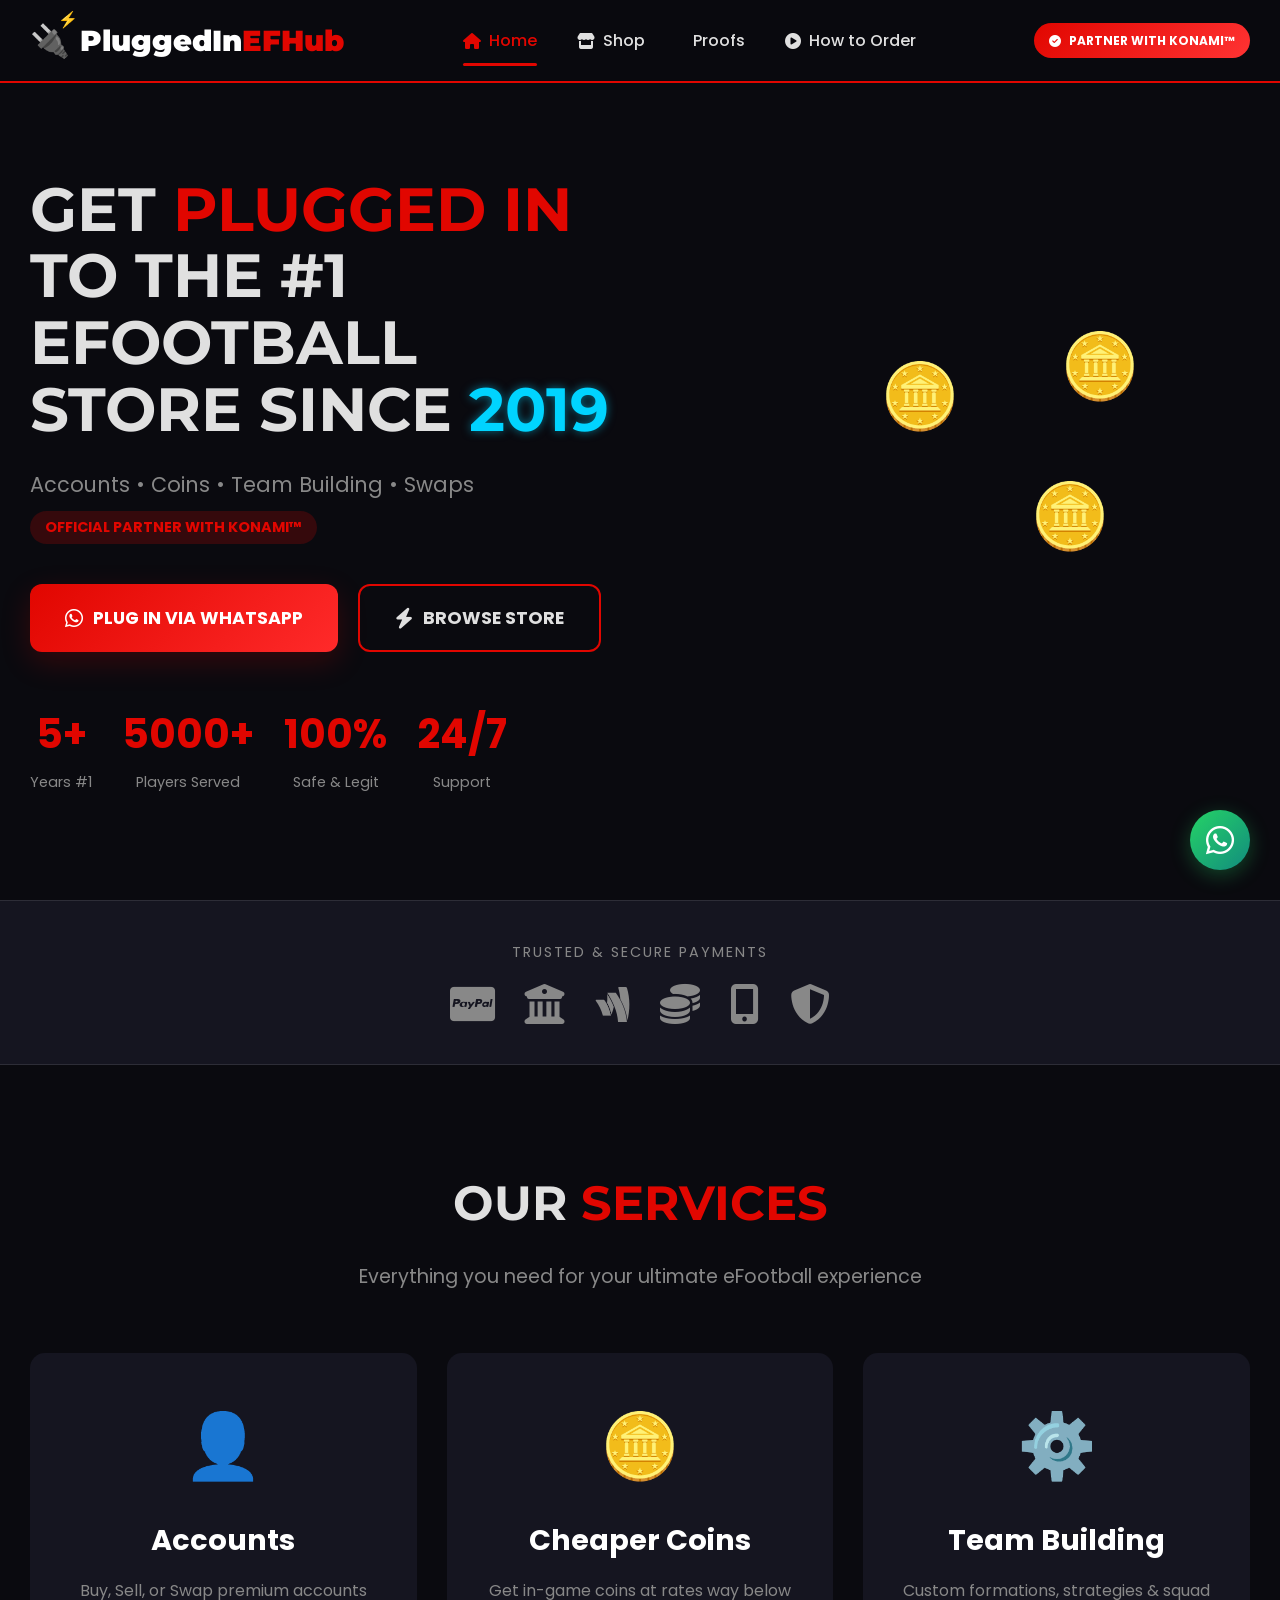
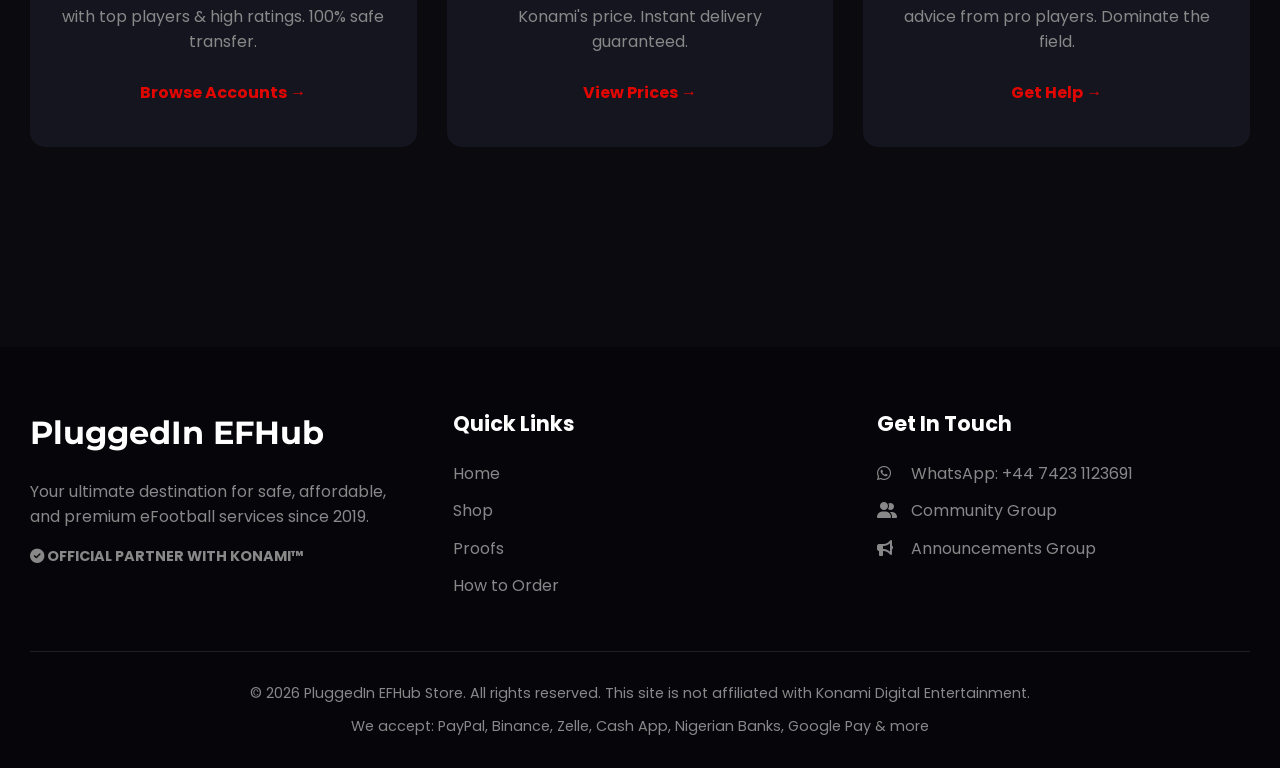
<file: index.html>
<!DOCTYPE html>
<html lang="en">
<head>
    <meta charset="UTF-8">
    <meta name="viewport" content="width=device-width, initial-scale=1.0">
    <title>PluggedIn EFHub | #1 eFootball Store Since 2019</title>
    <link rel="stylesheet" href="https://cdnjs.cloudflare.com/ajax/libs/font-awesome/6.4.0/css/all.min.css">
    <link href="https://fonts.googleapis.com/css2?family=Poppins:wght@300;400;500;600;700;800&family=Montserrat:wght@800;900&display=swap" rel="stylesheet">
    <link rel="stylesheet" href="css/style.css">
    <link rel="icon" type="image/x-icon" href="assets/favicon.ico">
</head>
<body>
    <!-- LOADER -->
    <div class="loader">
        <div class="coin-spin"><i class="fas fa-plug"></i></div>
        <p>Plugging In...</p>
    </div>

    <!-- NAVIGATION -->
    <nav class="navbar">
        <div class="nav-container">
            <!-- LOGO -->
            <a href="index.html" class="pluggedin-logo">
                <div class="plug-icon">🔌</div>
                <div class="logo-text">PluggedIn<span>EFHub</span></div>
            </a>

            <!-- DESKTOP MENU -->
            <ul class="nav-menu">
                <li><a href="index.html" class="nav-link active"><i class="fas fa-home"></i> Home</a></li>
                <li><a href="shop.html" class="nav-link"><i class="fas fa-store"></i> Shop</a></li>
                <li><a href="proofs.html" class="nav-link"><i class="fas fa-badge-check"></i> Proofs</a></li>
                <li><a href="order.html" class="nav-link"><i class="fas fa-play-circle"></i> How to Order</a></li>
            </ul>

            <!-- KONAMI BADGE -->
            <div class="konami-badge">
                <i class="fas fa-check-circle"></i> PARTNER WITH KONAMI™
            </div>

            <!-- MOBILE MENU BUTTON -->
            <button class="hamburger" id="hamburger">
                <i class="fas fa-bars"></i>
            </button>
        </div>

        <!-- MOBILE MENU -->
        <div class="mobile-menu" id="mobileMenu">
            <a href="index.html" class="mobile-link active"><i class="fas fa-home"></i> Home</a>
            <a href="shop.html" class="mobile-link"><i class="fas fa-store"></i> Shop</a>
            <a href="proofs.html" class="mobile-link"><i class="fas fa-badge-check"></i> Proofs</a>
            <a href="order.html" class="mobile-link"><i class="fas fa-play-circle"></i> How to Order</a>
            
            <a href="https://wa.me/+447423112691?text=Hello%20PluggedIn%20EFHub!%20I'm%20interested%20in%20your%20eFootball%20services." 
               class="btn-whatsapp-mobile" target="_blank">
                <i class="fab fa-whatsapp"></i> Order Now
            </a>
            
            <div class="konami-badge" style="background: rgba(225,6,0,0.2); color: var(--primary-red); padding: 10px; text-align: center;">
                <i class="fas fa-check"></i> KONAMI™ Partner
            </div>
        </div>
    </nav>

    <!-- HERO SECTION -->
    <section class="hero">
        <div class="hero-content">
            <h1 class="hero-title">
                <span class="title-line">GET <span class="highlight">PLUGGED IN</span></span>
                <span class="title-line">TO THE #1 EFOOTBALL</span>
                <span class="title-line">STORE SINCE <span class="neon">2019</span></span>
            </h1>
            
            <p class="hero-subtitle">
                Accounts • Coins • Team Building • Swaps<br>
                <span class="konami-tag">OFFICIAL PARTNER WITH KONAMI™</span>
            </p>
            
            <!-- CTA BUTTONS -->
            <div class="hero-buttons">
                <a href="https://wa.me/+447423112691?text=Hello%20PluggedIn%20EFHub!%20I'm%20interested%20in%20your%20eFootball%20services." 
                   class="btn-pluggedin-primary" target="_blank">
                    <i class="fab fa-whatsapp"></i> PLUG IN VIA WHATSAPP
                </a>
                <a href="shop.html" class="btn-pluggedin-secondary">
                    <i class="fas fa-bolt"></i> BROWSE STORE
                </a>
            </div>
            
            <!-- TRUST STATS -->
            <div class="trust-stats">
                <div class="stat">
                    <h3>5+</h3>
                    <p>Years #1</p>
                </div>
                <div class="stat">
                    <h3>5000+</h3>
                    <p>Players Served</p>
                </div>
                <div class="stat">
                    <h3>100%</h3>
                    <p>Safe & Legit</p>
                </div>
                <div class="stat">
                    <h3>24/7</h3>
                    <p>Support</p>
                </div>
            </div>
        </div>
        
        <div class="hero-visual">
            <div class="floating-coins">
                <div class="coin c1">🪙</div>
                <div class="coin c2">🪙</div>
                <div class="coin c3">🪙</div>
            </div>
        </div>
    </section>

    <!-- TRUST BAR -->
    <section class="trust-bar">
        <p>TRUSTED & SECURE PAYMENTS</p>
        <div class="trust-logos">
            <i class="fab fa-cc-paypal" title="PayPal"></i>
            <i class="fas fa-university" title="Bank Transfer"></i>
            <i class="fab fa-google-wallet" title="Google Pay"></i>
            <i class="fas fa-coins" title="Binance"></i>
            <i class="fas fa-mobile-alt" title="Cash App"></i>
            <i class="fas fa-shield-alt" title="Secure"></i>
        </div>
    </section>

    <!-- SERVICES -->
    <section class="services">
        <h2 class="section-title">OUR <span class="highlight">SERVICES</span></h2>
        <p class="section-subtitle">Everything you need for your ultimate eFootball experience</p>
        
        <div class="services-grid">
            <div class="service-card">
                <div class="service-icon">👤</div>
                <h3>Accounts</h3>
                <p>Buy, Sell, or Swap premium accounts with top players & high ratings. 100% safe transfer.</p>
                <a href="shop.html#accounts" class="service-link">Browse Accounts →</a>
            </div>
            
            <div class="service-card">
                <div class="service-icon">🪙</div>
                <h3>Cheaper Coins</h3>
                <p>Get in-game coins at rates way below Konami's price. Instant delivery guaranteed.</p>
                <a href="shop.html#coins" class="service-link">View Prices →</a>
            </div>
            
            <div class="service-card">
                <div class="service-icon">⚙️</div>
                <h3>Team Building</h3>
                <p>Custom formations, strategies & squad advice from pro players. Dominate the field.</p>
                <a href="shop.html#services" class="service-link">Get Help →</a>
            </div>
        </div>
    </section>

    <!-- FOOTER -->
    <footer class="footer">
        <div class="footer-content">
            <div class="footer-brand">
                <h3>PluggedIn EFHub</h3>
                <p>Your ultimate destination for safe, affordable, and premium eFootball services since 2019.</p>
                <p class="konami-footer"><i class="fas fa-check-circle"></i> <strong>OFFICIAL PARTNER WITH KONAMI™</strong></p>
            </div>
            
            <div class="footer-links">
                <h4>Quick Links</h4>
                <a href="index.html">Home</a>
                <a href="shop.html">Shop</a>
                <a href="proofs.html">Proofs</a>
                <a href="order.html">How to Order</a>
            </div>
            
            <div class="footer-contact">
                <h4>Get In Touch</h4>
                <a href="https://wa.me/+447423112691?text=Hello%20PluggedIn%20EFHub!%20I'm%20interested%20in%20your%20eFootball%20services." 
                   target="_blank">
                    <i class="fab fa-whatsapp"></i> WhatsApp: +44 7423 1123691
                </a>
                <a href="https://chat.whatsapp.com/LCkvq6ypAfGEiiUZR9meS1" target="_blank">
                    <i class="fas fa-user-friends"></i> Community Group
                </a>
                <a href="https://chat.whatsapp.com/LZlbZMvepV6EYFSI4aWHJo" target="_blank">
                    <i class="fas fa-bullhorn"></i> Announcements Group
                </a>
            </div>
        </div>
        
        <div class="footer-bottom">
            <p>© 2026 PluggedIn EFHub Store. All rights reserved. This site is not affiliated with Konami Digital Entertainment.</p>
            <p class="footer-payment-text">We accept: PayPal, Binance, Zelle, Cash App, Nigerian Banks, Google Pay & more</p>
        </div>
    </footer>

    <!-- FLOATING WHATSAPP -->
    <a href="https://wa.me/+447423112691?text=Hello%20PluggedIn%20EFHub!%20I'm%20interested%20in%20your%20eFootball%20services." 
       class="float-whatsapp" target="_blank">
        <i class="fab fa-whatsapp"></i>
    </a>

    <!-- SCRIPT -->
    <script>
        // Simple loader remove
        window.addEventListener('load', function() {
            const loader = document.querySelector('.loader');
            setTimeout(() => {
                loader.classList.add('fade-out');
            }, 1000);
        });

        // Mobile menu toggle
        document.getElementById('hamburger')?.addEventListener('click', function() {
            const menu = document.getElementById('mobileMenu');
            menu.classList.toggle('active');
        });

        // Close mobile menu when clicking link
        document.querySelectorAll('.mobile-link').forEach(link => {
            link.addEventListener('click', function() {
                document.getElementById('mobileMenu').classList.remove('active');
            });
        });
    </script>
</body>
</html>
</file>
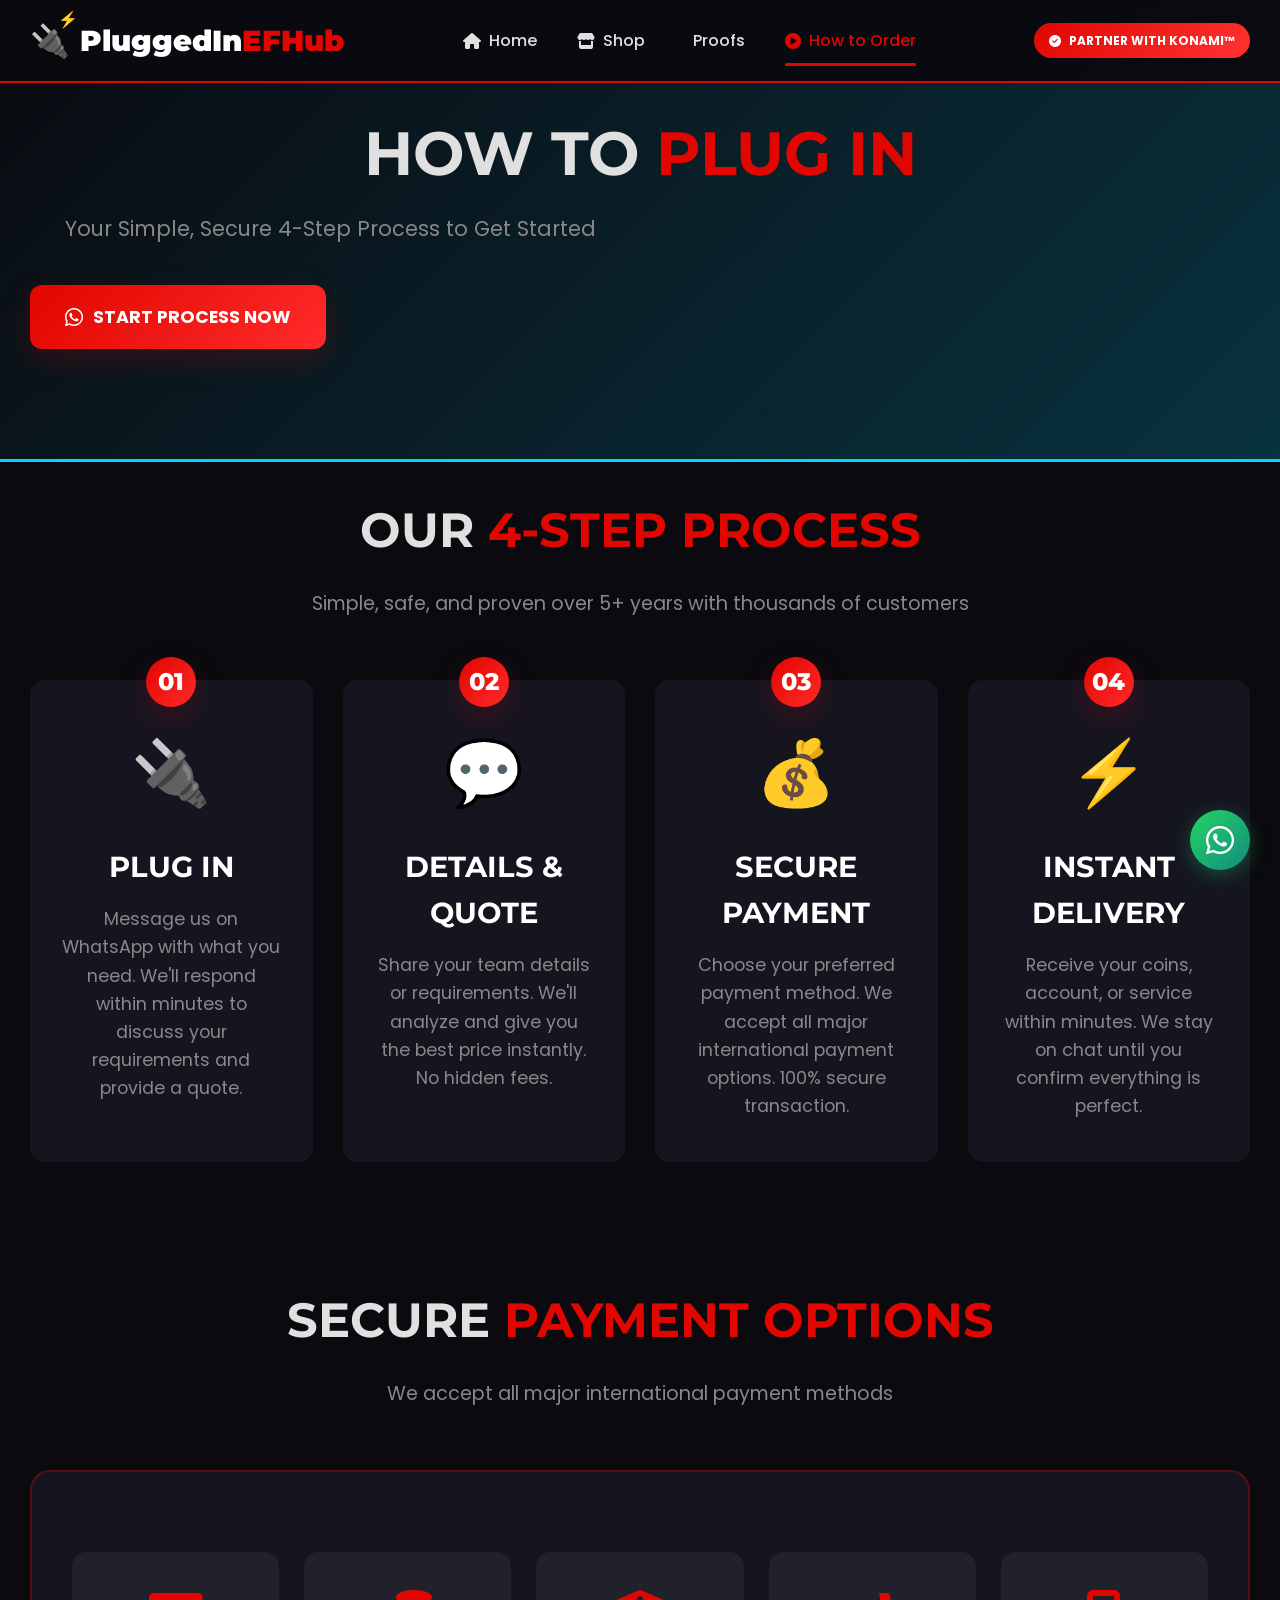
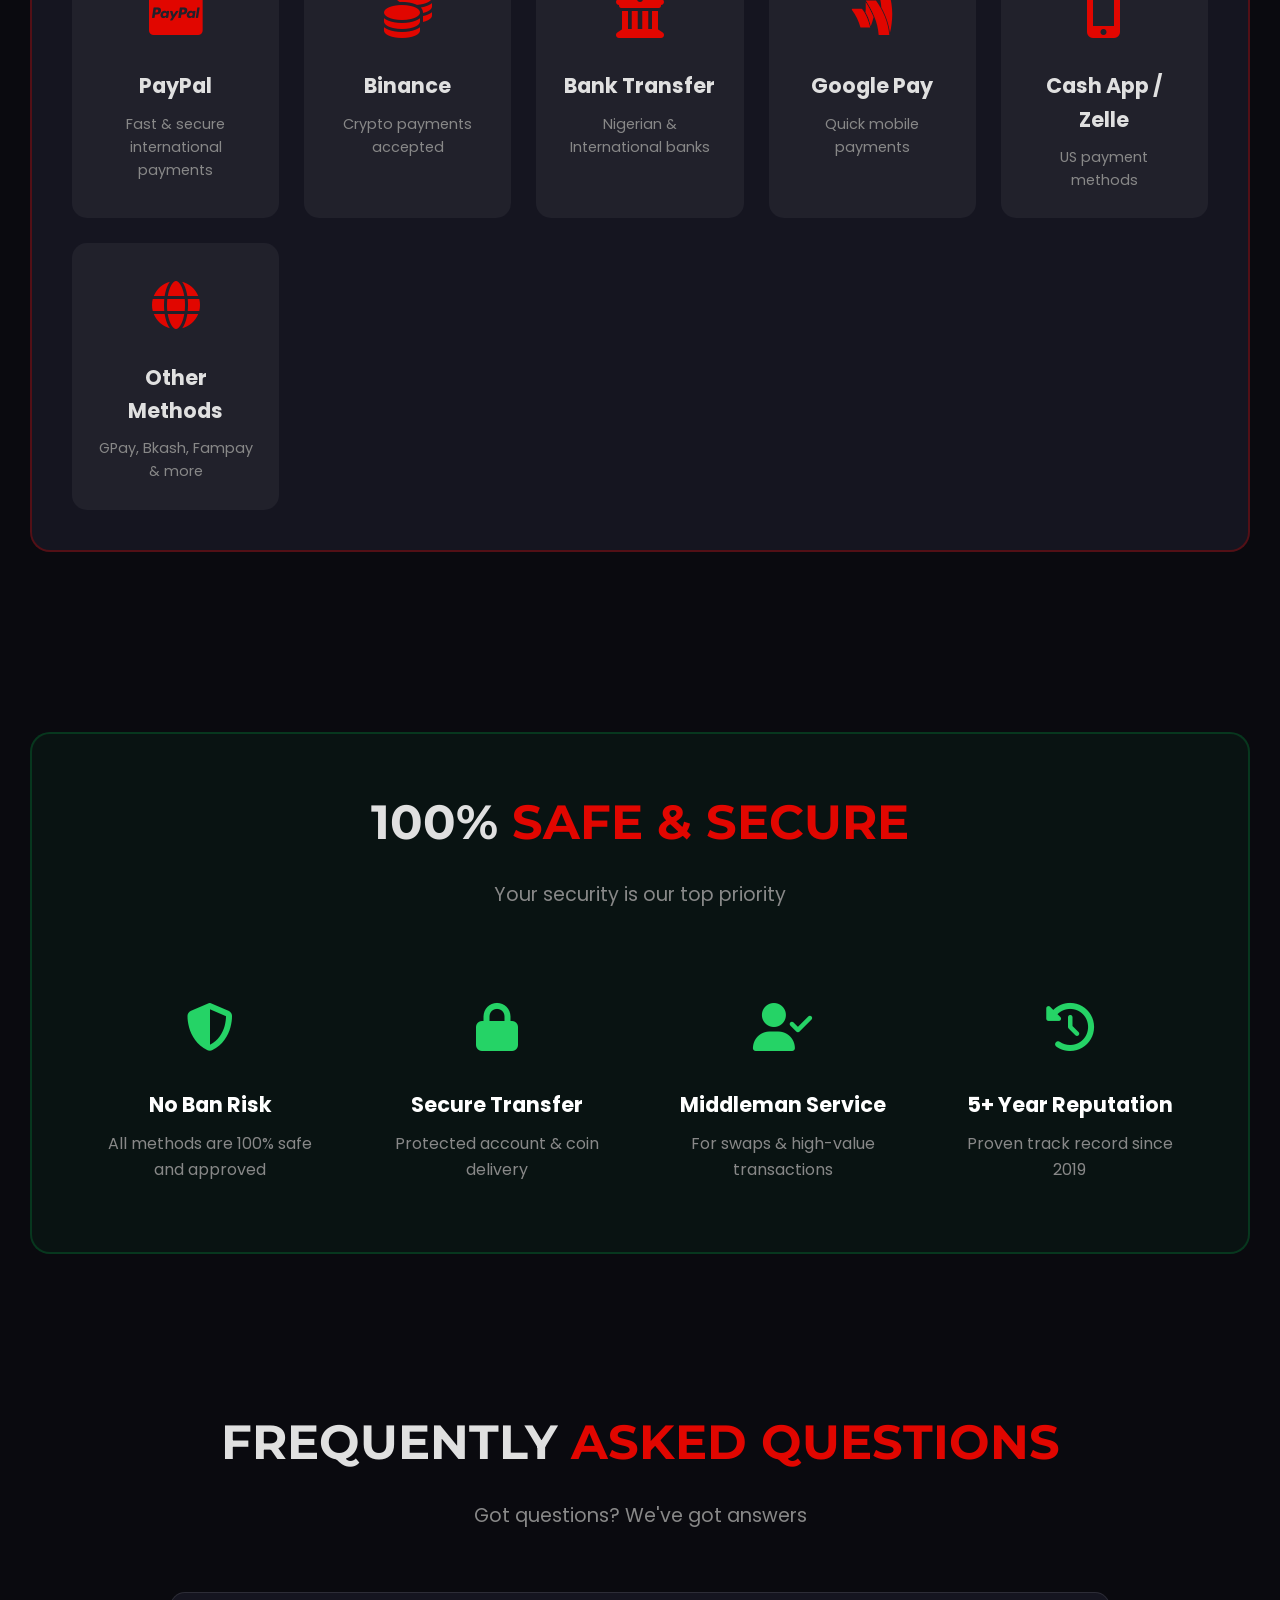
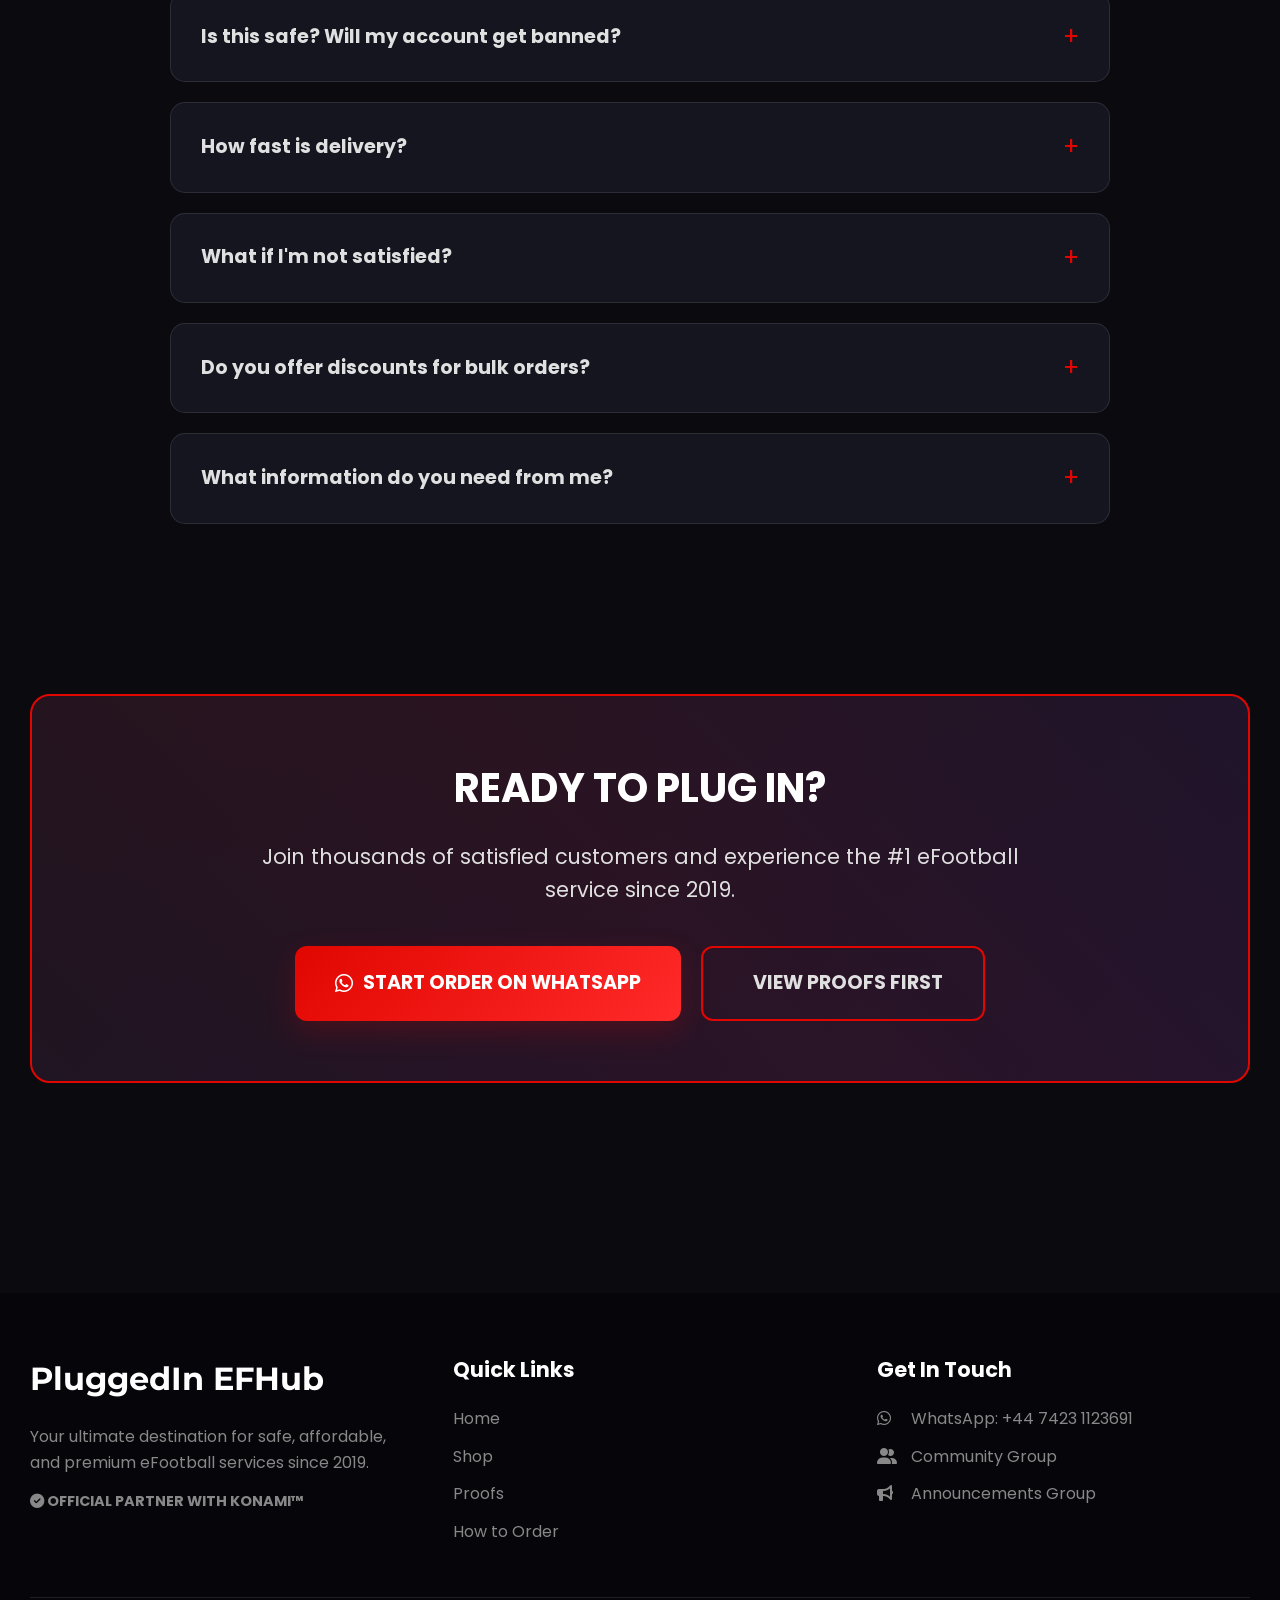
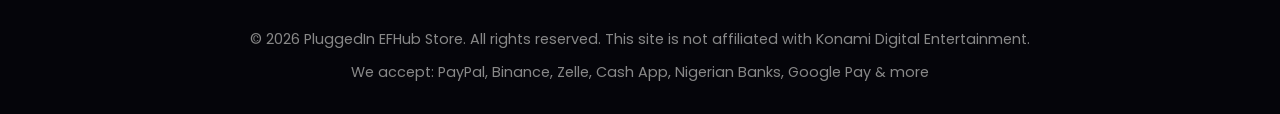
<file: order.html>
<!DOCTYPE html>
<html lang="en">
<head>
    <meta charset="UTF-8">
    <meta name="viewport" content="width=device-width, initial-scale=1.0">
    <title>How to Order - PluggedIn EFHub | Simple & Secure Process</title>
    <link rel="stylesheet" href="https://cdnjs.cloudflare.com/ajax/libs/font-awesome/6.4.0/css/all.min.css">
    <link href="https://fonts.googleapis.com/css2?family=Poppins:wght@300;400;500;600;700;800&family=Montserrat:wght@800;900&display=swap" rel="stylesheet">
    <link rel="stylesheet" href="css/style.css">
    <link rel="stylesheet" href="css/order-styles.css">
    <link rel="icon" type="image/x-icon" href="assets/favicon.ico">
</head>
<body>
    <!-- LOADER -->
    <div class="loader">
        <div class="coin-spin"><i class="fas fa-play-circle"></i></div>
        <p>Loading Process...</p>
    </div>

    <!-- NAVIGATION -->
    <nav class="navbar">
        <div class="nav-container">
            <a href="index.html" class="pluggedin-logo">
                <div class="plug-icon">🔌</div>
                <div class="logo-text">PluggedIn<span>EFHub</span></div>
            </a>

            <ul class="nav-menu">
                <li><a href="index.html" class="nav-link"><i class="fas fa-home"></i> Home</a></li>
                <li><a href="shop.html" class="nav-link"><i class="fas fa-store"></i> Shop</a></li>
                <li><a href="proofs.html" class="nav-link"><i class="fas fa-badge-check"></i> Proofs</a></li>
                <li><a href="order.html" class="nav-link active"><i class="fas fa-play-circle"></i> How to Order</a></li>
            </ul>

            <div class="konami-badge">
                <i class="fas fa-check-circle"></i> PARTNER WITH KONAMI™
            </div>

            <button class="hamburger" id="hamburger">
                <i class="fas fa-bars"></i>
            </button>
        </div>

        <div class="mobile-menu" id="mobileMenu">
            <a href="index.html" class="mobile-link"><i class="fas fa-home"></i> Home</a>
            <a href="shop.html" class="mobile-link"><i class="fas fa-store"></i> Shop</a>
            <a href="proofs.html" class="mobile-link"><i class="fas fa-badge-check"></i> Proofs</a>
            <a href="order.html" class="mobile-link active"><i class="fas fa-play-circle"></i> How to Order</a>
            
            <a href="https://wa.me/+447423112691?text=Hello%20PluggedIn%20EFHub!%20I'm%20interested%20in%20your%20eFootball%20services." 
               class="btn-whatsapp-mobile" target="_blank">
                <i class="fab fa-whatsapp"></i> Order Now
            </a>
            
            <div class="konami-badge" style="background: rgba(225,6,0,0.2); color: var(--primary-red); padding: 10px; text-align: center;">
                <i class="fas fa-check"></i> KONAMI™ Partner
            </div>
        </div>
    </nav>

    <!-- ORDER HERO -->
    <section class="order-hero">
        <h1 class="hero-title">HOW TO <span class="highlight">PLUG IN</span></h1>
        <p class="hero-subtitle">Your Simple, Secure 4-Step Process to Get Started</p>
        <div class="hero-buttons">
            <a href="https://wa.me/+447423112691?text=Hello%20PluggedIn%20EFHub!%20I'm%20ready%20to%20start%20the%20process.%20Please%20guide%20me." 
               class="btn-pluggedin-primary" target="_blank">
                <i class="fab fa-whatsapp"></i> START PROCESS NOW
            </a>
        </div>
    </section>

    <!-- PROCESS STEPS -->
    <div class="process-container">
        <h2 class="section-title">OUR <span class="highlight">4-STEP PROCESS</span></h2>
        <p class="section-subtitle">Simple, safe, and proven over 5+ years with thousands of customers</p>
        
        <div class="process-steps">
            <!-- STEP 1 -->
            <div class="step-card">
                <div class="step-number">01</div>
                <div class="step-icon">🔌</div>
                <h3>PLUG IN</h3>
                <p>Message us on WhatsApp with what you need. We'll respond within minutes to discuss your requirements and provide a quote.</p>
            </div>

            <!-- STEP 2 -->
            <div class="step-card">
                <div class="step-number">02</div>
                <div class="step-icon">💬</div>
                <h3>DETAILS & QUOTE</h3>
                <p>Share your team details or requirements. We'll analyze and give you the best price instantly. No hidden fees.</p>
            </div>

            <!-- STEP 3 -->
            <div class="step-card">
                <div class="step-number">03</div>
                <div class="step-icon">💰</div>
                <h3>SECURE PAYMENT</h3>
                <p>Choose your preferred payment method. We accept all major international payment options. 100% secure transaction.</p>
            </div>

            <!-- STEP 4 -->
            <div class="step-card">
                <div class="step-number">04</div>
                <div class="step-icon">⚡</div>
                <h3>INSTANT DELIVERY</h3>
                <p>Receive your coins, account, or service within minutes. We stay on chat until you confirm everything is perfect.</p>
            </div>
        </div>
    </div>

    <!-- PAYMENT METHODS -->
    <div class="process-container">
        <h2 class="section-title">SECURE <span class="highlight">PAYMENT OPTIONS</span></h2>
        <p class="section-subtitle">We accept all major international payment methods</p>
        
        <div class="payment-methods">
            <div class="payment-grid">
                <!-- PAYMENT 1 -->
                <div class="payment-card">
                    <div class="payment-icon"><i class="fab fa-cc-paypal"></i></div>
                    <h4>PayPal</h4>
                    <p>Fast & secure international payments</p>
                </div>

                <!-- PAYMENT 2 -->
                <div class="payment-card">
                    <div class="payment-icon"><i class="fas fa-coins"></i></div>
                    <h4>Binance</h4>
                    <p>Crypto payments accepted</p>
                </div>

                <!-- PAYMENT 3 -->
                <div class="payment-card">
                    <div class="payment-icon"><i class="fas fa-university"></i></div>
                    <h4>Bank Transfer</h4>
                    <p>Nigerian & International banks</p>
                </div>

                <!-- PAYMENT 4 -->
                <div class="payment-card">
                    <div class="payment-icon"><i class="fab fa-google-wallet"></i></div>
                    <h4>Google Pay</h4>
                    <p>Quick mobile payments</p>
                </div>

                <!-- PAYMENT 5 -->
                <div class="payment-card">
                    <div class="payment-icon"><i class="fas fa-mobile-alt"></i></div>
                    <h4>Cash App / Zelle</h4>
                    <p>US payment methods</p>
                </div>

                <!-- PAYMENT 6 -->
                <div class="payment-card">
                    <div class="payment-icon"><i class="fas fa-globe"></i></div>
                    <h4>Other Methods</h4>
                    <p>GPay, Bkash, Fampay & more</p>
                </div>
            </div>
        </div>
    </div>

    <!-- SAFETY SECTION -->
    <div class="process-container">
        <div class="safety-section">
            <h2 class="section-title">100% <span class="highlight">SAFE & SECURE</span></h2>
            <p class="section-subtitle">Your security is our top priority</p>
            
            <div class="safety-grid">
                <div class="safety-item">
                    <div class="safety-icon"><i class="fas fa-shield-alt"></i></div>
                    <h4>No Ban Risk</h4>
                    <p>All methods are 100% safe and approved</p>
                </div>
                
                <div class="safety-item">
                    <div class="safety-icon"><i class="fas fa-lock"></i></div>
                    <h4>Secure Transfer</h4>
                    <p>Protected account & coin delivery</p>
                </div>
                
                <div class="safety-item">
                    <div class="safety-icon"><i class="fas fa-user-check"></i></div>
                    <h4>Middleman Service</h4>
                    <p>For swaps & high-value transactions</p>
                </div>
                
                <div class="safety-item">
                    <div class="safety-icon"><i class="fas fa-history"></i></div>
                    <h4>5+ Year Reputation</h4>
                    <p>Proven track record since 2019</p>
                </div>
            </div>
        </div>
    </div>

    <!-- FAQ -->
    <div class="faq-container">
        <h2 class="section-title">FREQUENTLY <span class="highlight">ASKED QUESTIONS</span></h2>
        <p class="section-subtitle">Got questions? We've got answers</p>
        
        <!-- FAQ 1 -->
        <div class="faq-item">
            <div class="faq-question">
                <h3>Is this safe? Will my account get banned?</h3>
                <span class="faq-toggle">+</span>
            </div>
            <div class="faq-answer">
                <p><strong>100% Safe.</strong> We use only official, Konami-approved methods. We've served 5000+ customers over 5+ years with zero ban reports. Your account security is our top priority.</p>
            </div>
        </div>

        <!-- FAQ 2 -->
        <div class="faq-item">
            <div class="faq-question">
                <h3>How fast is delivery?</h3>
                <span class="faq-toggle">+</span>
            </div>
            <div class="faq-answer">
                <p><strong>Instant to 30 minutes.</strong> Coins are delivered within 5-30 minutes after payment confirmation. Account transfers take 10-60 minutes depending on complexity. We stay with you until complete.</p>
            </div>
        </div>

        <!-- FAQ 3 -->
        <div class="faq-item">
            <div class="faq-question">
                <h3>What if I'm not satisfied?</h3>
                <span class="faq-toggle">+</span>
            </div>
            <div class="faq-answer">
                <p><strong>100% Satisfaction Guarantee.</strong> If there's any issue, we fix it immediately or provide a full refund. Check our proofs page - we have 500+ happy customers with verified screenshots.</p>
            </div>
        </div>

        <!-- FAQ 4 -->
        <div class="faq-item">
            <div class="faq-question">
                <h3>Do you offer discounts for bulk orders?</h3>
                <span class="faq-toggle">+</span>
            </div>
            <div class="faq-answer">
                <p><strong>Yes!</strong> We offer special discounts for repeat customers and bulk orders. Message us on WhatsApp to discuss your needs and get the best possible price.</p>
            </div>
        </div>

        <!-- FAQ 5 -->
        <div class="faq-item">
            <div class="faq-question">
                <h3>What information do you need from me?</h3>
                <span class="faq-toggle">+</span>
            </div>
            <div class="faq-answer">
                <p>For coins: Just your login ID and platform (Android/iOS). For accounts: We'll guide you through the safe transfer process step-by-step. We never ask for passwords until secure transfer time.</p>
            </div>
        </div>
    </div>

    <!-- CTA SECTION -->
    <div class="process-container">
        <div class="cta-box">
            <h2>READY TO PLUG IN?</h2>
            <p>Join thousands of satisfied customers and experience the #1 eFootball service since 2019.</p>
            
            <div class="cta-buttons">
                <a href="https://wa.me/+447423112691?text=Hello%20PluggedIn%20EFHub!%20I'm%20ready%20to%20place%20an%20order.%20Please%20guide%20me%20through%20the%20process." 
                   class="btn-pluggedin-primary" target="_blank" style="padding: 20px 40px; font-size: 1.2rem;">
                    <i class="fab fa-whatsapp"></i> START ORDER ON WHATSAPP
                </a>
                
                <a href="proofs.html" class="btn-pluggedin-secondary" style="padding: 20px 40px; font-size: 1.2rem;">
                    <i class="fas fa-badge-check"></i> VIEW PROOFS FIRST
                </a>
            </div>
        </div>
    </div>

    <!-- FOOTER -->
    <footer class="footer">
        <div class="footer-content">
            <div class="footer-brand">
                <h3>PluggedIn EFHub</h3>
                <p>Your ultimate destination for safe, affordable, and premium eFootball services since 2019.</p>
                <p class="konami-footer"><i class="fas fa-check-circle"></i> <strong>OFFICIAL PARTNER WITH KONAMI™</strong></p>
            </div>
            
            <div class="footer-links">
                <h4>Quick Links</h4>
                <a href="index.html">Home</a>
                <a href="shop.html">Shop</a>
                <a href="proofs.html">Proofs</a>
                <a href="order.html">How to Order</a>
            </div>
            
            <div class="footer-contact">
                <h4>Get In Touch</h4>
                <a href="https://wa.me/+447423112691?text=Hello%20PluggedIn%20EFHub!%20I'm%20interested%20in%20your%20eFootball%20services." 
                   target="_blank">
                    <i class="fab fa-whatsapp"></i> WhatsApp: +44 7423 1123691
                </a>
                <a href="https://chat.whatsapp.com/LCkvq6ypAfGEiiUZR9meS1" target="_blank">
                    <i class="fas fa-user-friends"></i> Community Group
                </a>
                <a href="https://chat.whatsapp.com/LZlbZMvepV6EYFSI4aWHJo" target="_blank">
                    <i class="fas fa-bullhorn"></i> Announcements Group
                </a>
            </div>
        </div>
        
        <div class="footer-bottom">
            <p>© 2026 PluggedIn EFHub Store. All rights reserved. This site is not affiliated with Konami Digital Entertainment.</p>
            <p class="footer-payment-text">We accept: PayPal, Binance, Zelle, Cash App, Nigerian Banks, Google Pay & more</p>
        </div>
    </footer>

    <!-- FLOATING WHATSAPP -->
    <a href="https://wa.me/+447423112691?text=Hello%20PluggedIn%20EFHub!%20I'm%20interested%20in%20your%20eFootball%20services." 
       class="float-whatsapp" target="_blank">
        <i class="fab fa-whatsapp"></i>
    </a>

    <!-- SCRIPTS -->
    <script>
        // Loader
        window.addEventListener('load', function() {
            const loader = document.querySelector('.loader');
            setTimeout(() => {
                loader.classList.add('fade-out');
            }, 1000);
        });

        // Mobile menu
        document.getElementById('hamburger')?.addEventListener('click', function() {
            const menu = document.getElementById('mobileMenu');
            menu.classList.toggle('active');
        });

        document.querySelectorAll('.mobile-link').forEach(link => {
            link.addEventListener('click', function() {
                document.getElementById('mobileMenu').classList.remove('active');
            });
        });

        // FAQ Toggle
        document.querySelectorAll('.faq-question').forEach(question => {
            question.addEventListener('click', function() {
                const faqItem = this.parentElement;
                faqItem.classList.toggle('active');
                
                // Close other FAQs
                document.querySelectorAll('.faq-item').forEach(item => {
                    if (item !== faqItem) {
                        item.classList.remove('active');
                    }
                });
            });
        });

        // WhatsApp buttons with different messages
        const whatsappButtons = document.querySelectorAll('.btn-pluggedin-primary');
        whatsappButtons.forEach(btn => {
            btn.addEventListener('click', function(e) {
                if (this.href.includes('wa.me')) {
                    // Already has WhatsApp link, let it proceed
                    return;
                }
                e.preventDefault();
                const message = "Hello PluggedIn EFHub! I'm interested in your services.";
                const whatsappUrl = `https://wa.me/+447423112691?text=${encodeURIComponent(message)}`;
                window.open(whatsappUrl, '_blank');
            });
        });
    </script>
</body>
</html>
</file>
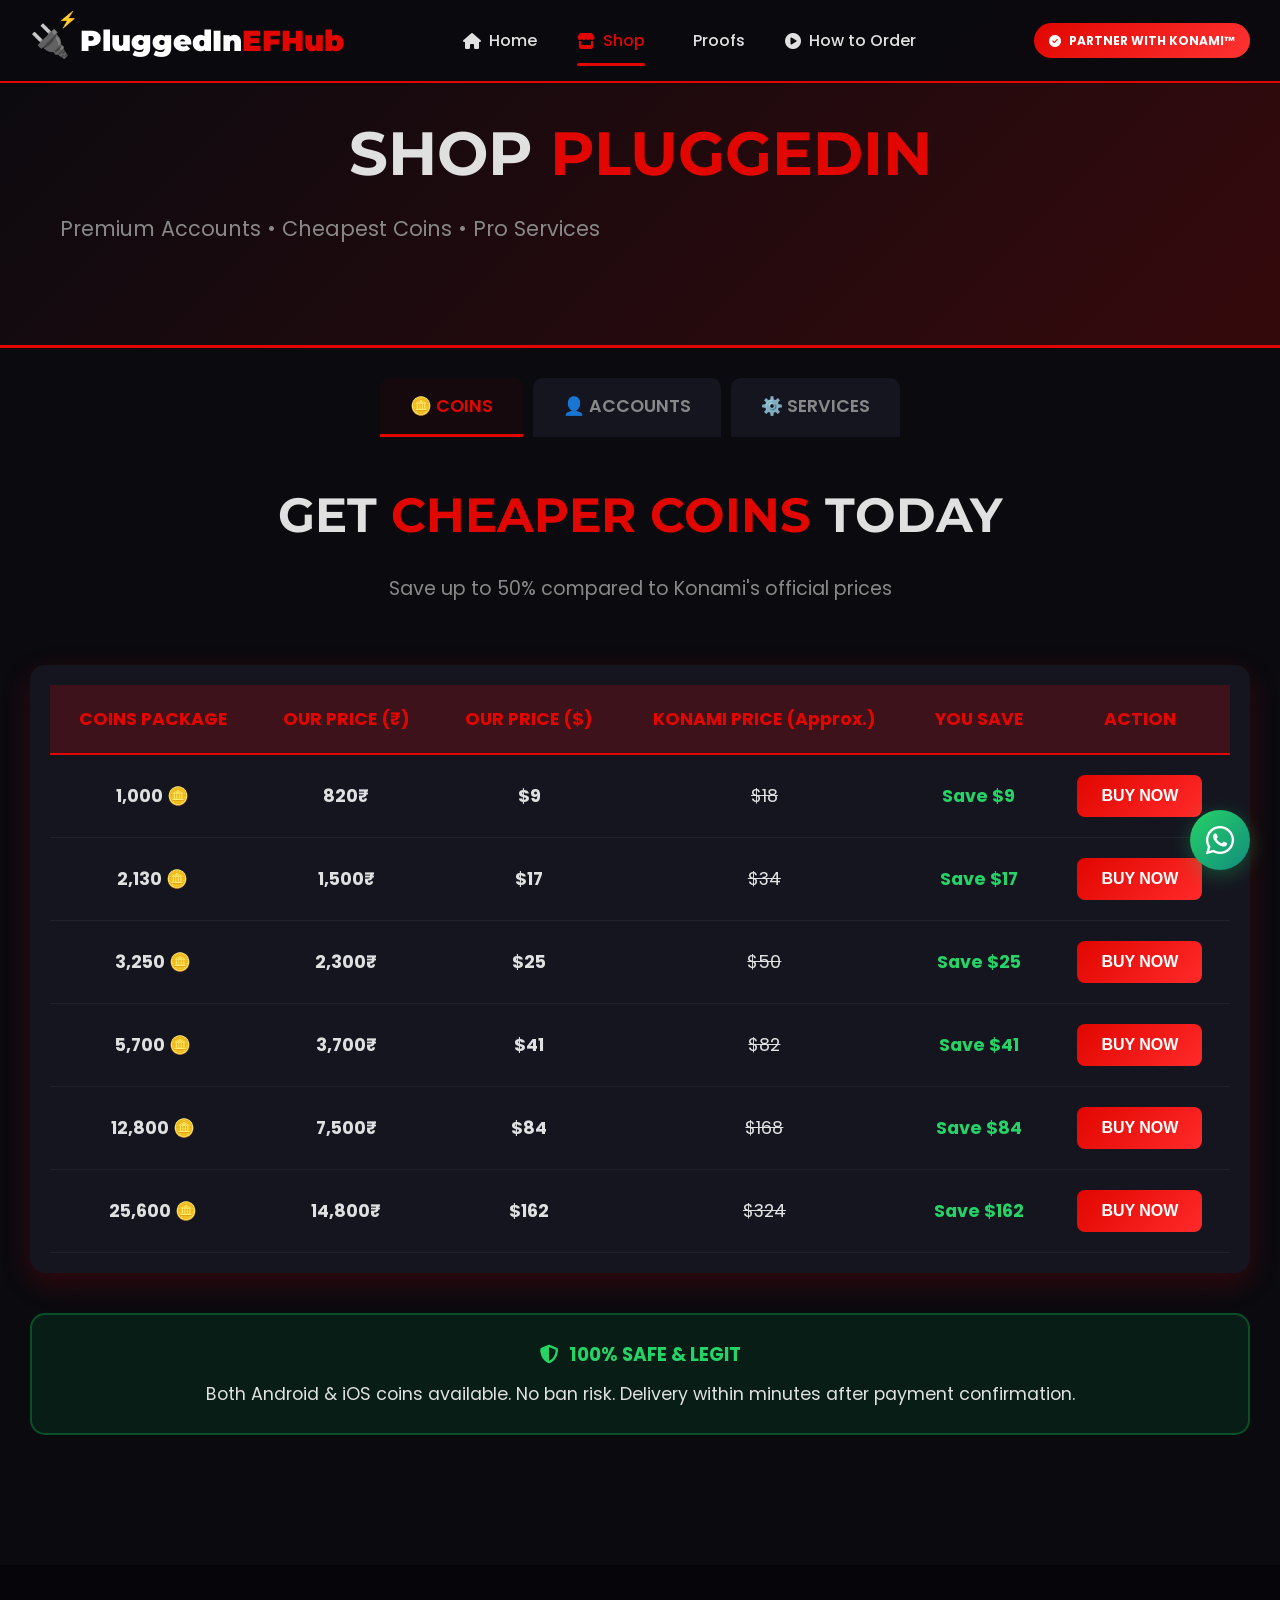
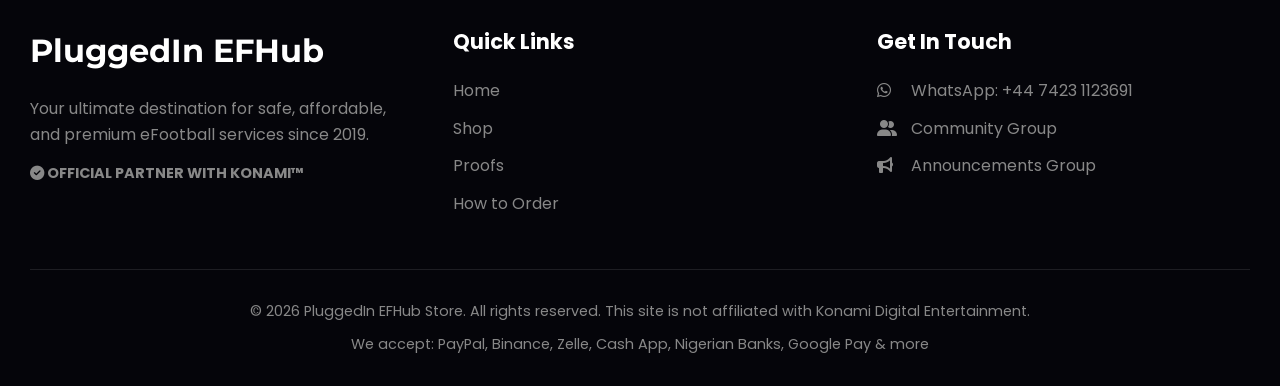
<file: shop.html>
<!DOCTYPE html>
<html lang="en">
<head>
    <meta charset="UTF-8">
    <meta name="viewport" content="width=device-width, initial-scale=1.0">
    <title>Shop - PluggedIn EFHub | Accounts, Coins & Services</title>
    <link rel="stylesheet" href="https://cdnjs.cloudflare.com/ajax/libs/font-awesome/6.4.0/css/all.min.css">
    <link href="https://fonts.googleapis.com/css2?family=Poppins:wght@300;400;500;600;700;800&family=Montserrat:wght@800;900&display=swap" rel="stylesheet">
    <link rel="stylesheet" href="css/style.css">
    <link rel="stylesheet" href="css/shop-styles.css">
    <link rel="icon" type="image/x-icon" href="assets/favicon.ico">
</head>
<body>
    <!-- LOADER -->
    <div class="loader">
        <div class="coin-spin"><i class="fas fa-store"></i></div>
        <p>Loading Shop...</p>
    </div>

    <!-- NAVIGATION -->
    <nav class="navbar">
        <div class="nav-container">
            <a href="index.html" class="pluggedin-logo">
                <div class="plug-icon">🔌</div>
                <div class="logo-text">PluggedIn<span>EFHub</span></div>
            </a>

            <ul class="nav-menu">
                <li><a href="index.html" class="nav-link"><i class="fas fa-home"></i> Home</a></li>
                <li><a href="shop.html" class="nav-link active"><i class="fas fa-store"></i> Shop</a></li>
                <li><a href="proofs.html" class="nav-link"><i class="fas fa-badge-check"></i> Proofs</a></li>
                <li><a href="order.html" class="nav-link"><i class="fas fa-play-circle"></i> How to Order</a></li>
            </ul>

            <div class="konami-badge">
                <i class="fas fa-check-circle"></i> PARTNER WITH KONAMI™
            </div>

            <button class="hamburger" id="hamburger">
                <i class="fas fa-bars"></i>
            </button>
        </div>

        <div class="mobile-menu" id="mobileMenu">
            <a href="index.html" class="mobile-link"><i class="fas fa-home"></i> Home</a>
            <a href="shop.html" class="mobile-link active"><i class="fas fa-store"></i> Shop</a>
            <a href="proofs.html" class="mobile-link"><i class="fas fa-badge-check"></i> Proofs</a>
            <a href="order.html" class="mobile-link"><i class="fas fa-play-circle"></i> How to Order</a>
            
            <a href="https://wa.me/+447423112691?text=Hello%20PluggedIn%20EFHub!%20I'm%20interested%20in%20your%20eFootball%20services." 
               class="btn-whatsapp-mobile" target="_blank">
                <i class="fab fa-whatsapp"></i> Order Now
            </a>
            
            <div class="konami-badge" style="background: rgba(225,6,0,0.2); color: var(--primary-red); padding: 10px; text-align: center;">
                <i class="fas fa-check"></i> KONAMI™ Partner
            </div>
        </div>
    </nav>

    <!-- SHOP HERO -->
    <section class="shop-hero">
        <h1 class="hero-title">SHOP <span class="highlight">PLUGGEDIN</span></h1>
        <p class="hero-subtitle">Premium Accounts • Cheapest Coins • Pro Services</p>
    </section>

    <!-- TABS SECTION -->
    <div class="tab-container">
        <div class="tabs">
            <button class="tab-btn active" data-tab="coins">🪙 COINS</button>
            <button class="tab-btn" data-tab="accounts">👤 ACCOUNTS</button>
            <button class="tab-btn" data-tab="services">⚙️ SERVICES</button>
        </div>

        <!-- COINS TAB -->
        <div class="tab-content active" id="coins-tab">
            <h2 class="section-title">GET <span class="highlight">CHEAPER COINS</span> TODAY</h2>
            <p class="section-subtitle">Save up to 50% compared to Konami's official prices</p>
            
            <div class="coin-table-container">
                <table class="coin-table">
                    <thead>
                        <tr>
                            <th>COINS PACKAGE</th>
                            <th>OUR PRICE (₹)</th>
                            <th>OUR PRICE ($)</th>
                            <th>KONAMI PRICE (Approx.)</th>
                            <th>YOU SAVE</th>
                            <th>ACTION</th>
                        </tr>
                    </thead>
                    <tbody>
                        <tr>
                            <td><strong>1,000 🪙</strong></td>
                            <td><strong>820₹</strong></td>
                            <td><strong>$9</strong></td>
                            <td><del>$18</del></td>
                            <td class="price-save">Save $9</td>
                            <td><button class="buy-btn" data-coins="1,000 🪙">BUY NOW</button></td>
                        </tr>
                        <tr>
                            <td><strong>2,130 🪙</strong></td>
                            <td><strong>1,500₹</strong></td>
                            <td><strong>$17</strong></td>
                            <td><del>$34</del></td>
                            <td class="price-save">Save $17</td>
                            <td><button class="buy-btn" data-coins="2,130 🪙">BUY NOW</button></td>
                        </tr>
                        <tr>
                            <td><strong>3,250 🪙</strong></td>
                            <td><strong>2,300₹</strong></td>
                            <td><strong>$25</strong></td>
                            <td><del>$50</del></td>
                            <td class="price-save">Save $25</td>
                            <td><button class="buy-btn" data-coins="3,250 🪙">BUY NOW</button></td>
                        </tr>
                        <tr>
                            <td><strong>5,700 🪙</strong></td>
                            <td><strong>3,700₹</strong></td>
                            <td><strong>$41</strong></td>
                            <td><del>$82</del></td>
                            <td class="price-save">Save $41</td>
                            <td><button class="buy-btn" data-coins="5,700 🪙">BUY NOW</button></td>
                        </tr>
                        <tr>
                            <td><strong>12,800 🪙</strong></td>
                            <td><strong>7,500₹</strong></td>
                            <td><strong>$84</strong></td>
                            <td><del>$168</del></td>
                            <td class="price-save">Save $84</td>
                            <td><button class="buy-btn" data-coins="12,800 🪙">BUY NOW</button></td>
                        </tr>
                        <tr>
                            <td><strong>25,600 🪙</strong></td>
                            <td><strong>14,800₹</strong></td>
                            <td><strong>$162</strong></td>
                            <td><del>$324</del></td>
                            <td class="price-save">Save $162</td>
                            <td><button class="buy-btn" data-coins="25,600 🪙">BUY NOW</button></td>
                        </tr>
                    </tbody>
                </table>
            </div>

            <div class="notice-box">
                <h3><i class="fas fa-shield-alt"></i> 100% SAFE & LEGIT</h3>
                <p>Both Android & iOS coins available. No ban risk. Delivery within minutes after payment confirmation.</p>
            </div>
        </div>

        <!-- ACCOUNTS TAB -->
        <div class="tab-content" id="accounts-tab">
            <h2 class="section-title">PREMIUM <span class="highlight">ACCOUNTS</span></h2>
            <p class="section-subtitle">Buy, Sell, or Swap accounts with top players & high ratings</p>
            
            <div class="account-grid">
                <!-- ACCOUNT 1 -->
                <div class="account-card">
                    <div class="account-img">
                        <i class="fas fa-crown"></i>
                    </div>
                    <div class="account-details">
                        <h3>LEGEND ACCOUNT</h3>
                        <ul class="account-features">
                            <li><i class="fas fa-check"></i> 5+ Legend Players</li>
                            <li><i class="fas fa-check"></i> Team Strength 3200+</li>
                            <li><i class="fas fa-check"></i> 500K+ GP</li>
                            <li><i class="fas fa-check"></i> All Featured Players</li>
                        </ul>
                        <div class="account-price">$149.99</div>
                        <button class="account-action-btn" data-product="Legend Account">
                            <i class="fab fa-whatsapp"></i> INQUIRE ON WHATSAPP
                        </button>
                    </div>
                </div>

                <!-- ACCOUNT 2 -->
                <div class="account-card">
                    <div class="account-img">
                        <i class="fas fa-fire"></i>
                    </div>
                    <div class="account-details">
                        <h3>EPIC TEAM ACCOUNT</h3>
                        <ul class="account-features">
                            <li><i class="fas fa-check"></i> Full Epic Squad</li>
                            <li><i class="fas fa-check"></i> 10+ POTW Players</li>
                            <li><i class="fas fa-check"></i> Team Strength 3500+</li>
                            <li><i class="fas fa-check"></i> 300 Coins Remaining</li>
                        </ul>
                        <div class="account-price">$199.99</div>
                        <button class="account-action-btn" data-product="Epic Team Account">
                            <i class="fab fa-whatsapp"></i> INQUIRE ON WHATSAPP
                        </button>
                    </div>
                </div>

                <!-- ACCOUNT 3 -->
                <div class="account-card">
                    <div class="account-img">
                        <i class="fas fa-exchange-alt"></i>
                    </div>
                    <div class="account-details">
                        <h3>ACCOUNT SWAP</h3>
                        <ul class="account-features">
                            <li><i class="fas fa-check"></i> Trade Your Account</li>
                            <li><i class="fas fa-check"></i> Get Better Value</li>
                            <li><i class="fas fa-check"></i> Safe Middleman Service</li>
                            <li><i class="fas fa-check"></i> 100% Secure Transfer</li>
                        </ul>
                        <div class="account-price">Varies</div>
                        <button class="account-action-btn" data-product="Account Swap">
                            <i class="fab fa-whatsapp"></i> START SWAP ON WHATSAPP
                        </button>
                    </div>
                </div>
            </div>

            <div style="text-align: center; margin-top: 40px;">
                <p class="section-subtitle">Don't see what you need? Message us with your specific requirements!</p>
                <a href="https://wa.me/+447423112691?text=Hello%20PluggedIn%20EFHub!%20I'd%20like%20to%20request%20a%20custom%20eFootball%20account.%20Please%20advise." 
                   class="btn-pluggedin-primary" target="_blank" style="display: inline-flex;">
                    <i class="fab fa-whatsapp"></i> REQUEST CUSTOM ACCOUNT
                </a>
            </div>
        </div>

        <!-- SERVICES TAB -->
        <div class="tab-content" id="services-tab">
            <h2 class="section-title">PRO <span class="highlight">SERVICES</span></h2>
            <p class="section-subtitle">Level up your game with our expert team building and strategy services</p>
            
            <div class="service-card-shop">
                <h3>TEAM BUILDING SERVICE</h3>
                <p>Let our pros build your dream squad. We analyze your players, suggest formations, and create a winning strategy tailored to your playstyle.</p>
                
                <div class="service-features">
                    <div class="service-feature">
                        <i class="fas fa-chess-board"></i>
                        <h4>Custom Formations</h4>
                        <p>Optimal formation based on your players' strengths.</p>
                    </div>
                    <div class="service-feature">
                        <i class="fas fa-user-friends"></i>
                        <h4>Player Selection</h4>
                        <p>Which players to buy/upgrade for maximum value.</p>
                    </div>
                    <div class="service-feature">
                        <i class="fas fa-trophy"></i>
                        <h4>Winning Strategy</h4>
                        <p>Attack/defense patterns for competitive play.</p>
                    </div>
                </div>

                <div class="service-action-btns">
                    <button class="account-action-btn" data-product="Team Building Service">
                        <i class="fab fa-whatsapp"></i> GET TEAM BUILDING
                    </button>
                    <a href="order.html" class="btn-pluggedin-secondary">
                        <i class="fas fa-info-circle"></i> HOW IT WORKS
                    </a>
                </div>
            </div>

            <div class="service-card-shop">
                <h3>PERSONAL COACHING</h3>
                <p>1-on-1 sessions to improve your skills, learn advanced techniques, and climb the rankings faster with direct feedback from pro players.</p>
                <div class="service-action-btns">
                    <button class="account-action-btn" data-product="Personal Coaching">
                        <i class="fab fa-whatsapp"></i> BOOK COACHING SESSION
                    </button>
                </div>
            </div>
        </div>
    </div>

    <!-- FOOTER -->
    <footer class="footer">
        <div class="footer-content">
            <div class="footer-brand">
                <h3>PluggedIn EFHub</h3>
                <p>Your ultimate destination for safe, affordable, and premium eFootball services since 2019.</p>
                <p class="konami-footer"><i class="fas fa-check-circle"></i> <strong>OFFICIAL PARTNER WITH KONAMI™</strong></p>
            </div>
            
            <div class="footer-links">
                <h4>Quick Links</h4>
                <a href="index.html">Home</a>
                <a href="shop.html">Shop</a>
                <a href="proofs.html">Proofs</a>
                <a href="order.html">How to Order</a>
            </div>
            
            <div class="footer-contact">
                <h4>Get In Touch</h4>
                <a href="https://wa.me/+447423112691?text=Hello%20PluggedIn%20EFHub!%20I'm%20interested%20in%20your%20eFootball%20services." 
                   target="_blank">
                    <i class="fab fa-whatsapp"></i> WhatsApp: +44 7423 1123691
                </a>
                <a href="https://chat.whatsapp.com/LCkvq6ypAfGEiiUZR9meS1" target="_blank">
                    <i class="fas fa-user-friends"></i> Community Group
                </a>
                <a href="https://chat.whatsapp.com/LZlbZMvepV6EYFSI4aWHJo" target="_blank">
                    <i class="fas fa-bullhorn"></i> Announcements Group
                </a>
            </div>
        </div>
        
        <div class="footer-bottom">
            <p>© 2026 PluggedIn EFHub Store. All rights reserved. This site is not affiliated with Konami Digital Entertainment.</p>
            <p class="footer-payment-text">We accept: PayPal, Binance, Zelle, Cash App, Nigerian Banks, Google Pay & more</p>
        </div>
    </footer>

    <!-- FLOATING WHATSAPP -->
    <a href="https://wa.me/+447423112691?text=Hello%20PluggedIn%20EFHub!%20I'm%20interested%20in%20your%20eFootball%20services." 
       class="float-whatsapp" target="_blank">
        <i class="fab fa-whatsapp"></i>
    </a>

    <!-- SCRIPTS -->
    <script>
        // Loader
        window.addEventListener('load', function() {
            const loader = document.querySelector('.loader');
            setTimeout(() => {
                loader.classList.add('fade-out');
            }, 1000);
        });

        // Mobile menu
        document.getElementById('hamburger')?.addEventListener('click', function() {
            const menu = document.getElementById('mobileMenu');
            menu.classList.toggle('active');
        });

        document.querySelectorAll('.mobile-link').forEach(link => {
            link.addEventListener('click', function() {
                document.getElementById('mobileMenu').classList.remove('active');
            });
        });

        // Tab Switching
        const tabBtns = document.querySelectorAll('.tab-btn');
        const tabContents = document.querySelectorAll('.tab-content');
        
        tabBtns.forEach(btn => {
            btn.addEventListener('click', function() {
                const tabId = this.getAttribute('data-tab');
                
                // Update buttons
                tabBtns.forEach(b => b.classList.remove('active'));
                this.classList.add('active');
                
                // Update content
                tabContents.forEach(content => {
                    content.classList.remove('active');
                    if (content.id === `${tabId}-tab`) {
                        content.classList.add('active');
                    }
                });
            });
        });

        // WhatsApp buttons
        document.querySelectorAll('.buy-btn, .account-action-btn').forEach(btn => {
            btn.addEventListener('click', function() {
                let product = this.getAttribute('data-product') || 
                             this.getAttribute('data-coins') || 
                             'Product Inquiry';
                
                const message = `Hello PluggedIn EFHub! I'm interested in: ${product}. Please provide details.`;
                const whatsappUrl = `https://wa.me/+447423112691?text=${encodeURIComponent(message)}`;
                window.open(whatsappUrl, '_blank');
            });
        });
    </script>
</body>
</html>
</file>
<file: css/style.css>
/* style.css - PLUGGEDIN EFHUB STYLES */
/* ====== ROOT VARIABLES ====== */
:root {
    --primary-red: #E10600;
    --electric-red: #FF2A2A;
    --neon-blue: #00D4FF;
    --spark-yellow: #FFD700;
    --dark-bg: #0A0A0F;
    --dark-card: #151520;
    --light-gray: #F5F5F7;
    --pure-white: #FFFFFF;
    --text-light: #E0E0E0;
    --text-gray: #888888;
    --success-green: #25D366;
    --font-heading: 'Montserrat', sans-serif;
    --font-body: 'Poppins', sans-serif;
    --shadow: 0 10px 30px rgba(225, 6, 0, 0.2);
    --transition: all 0.3s ease;
}

/* ====== BASE RESET ====== */
* {
    margin: 0;
    padding: 0;
    box-sizing: border-box;
}

html {
    scroll-behavior: smooth;
}

body {
    font-family: var(--font-body);
    background-color: var(--dark-bg);
    color: var(--text-light);
    line-height: 1.6;
    overflow-x: hidden;
}

/* ====== LOADER ====== */
.loader {
    position: fixed;
    top: 0;
    left: 0;
    width: 100%;
    height: 100%;
    background: var(--dark-bg);
    display: flex;
    flex-direction: column;
    justify-content: center;
    align-items: center;
    z-index: 9999;
}

.loader.fade-out {
    opacity: 0;
    visibility: hidden;
    transition: opacity 0.5s, visibility 0.5s;
}

.coin-spin {
    font-size: 4rem;
    color: var(--primary-red);
    animation: spin 2s linear infinite;
    margin-bottom: 20px;
}

@keyframes spin {
    0% { transform: rotateY(0deg); }
    100% { transform: rotateY(360deg); }
}

.loader p {
    color: var(--text-light);
    font-weight: 300;
    letter-spacing: 1px;
}

/* ====== NAVBAR ====== */
.navbar {
    background-color: rgba(10, 10, 15, 0.95);
    backdrop-filter: blur(10px);
    border-bottom: 2px solid var(--primary-red);
    position: fixed;
    top: 0;
    width: 100%;
    z-index: 1000;
    padding: 15px 0;
}

.nav-container {
    max-width: 1300px;
    margin: 0 auto;
    padding: 0 30px;
    display: flex;
    justify-content: space-between;
    align-items: center;
}

/* Logo */
.pluggedin-logo {
    display: flex;
    align-items: center;
    text-decoration: none;
    font-family: var(--font-heading);
    font-weight: 900;
    font-size: 1.8rem;
}

.plug-icon {
    color: var(--primary-red);
    font-size: 2rem;
    margin-right: 10px;
    position: relative;
}

.plug-icon::after {
    content: '⚡';
    position: absolute;
    top: -8px;
    right: -8px;
    font-size: 1rem;
    color: var(--spark-yellow);
    animation: spark 2s infinite;
}

@keyframes spark {
    0%, 100% { opacity: 1; }
    50% { opacity: 0.3; }
}

.logo-text {
    color: var(--pure-white);
}

.logo-text span {
    color: var(--primary-red);
}

/* Menu */
.nav-menu {
    display: flex;
    list-style: none;
}

.nav-link {
    color: var(--text-light);
    text-decoration: none;
    margin: 0 20px;
    font-weight: 500;
    padding: 8px 0;
    position: relative;
    display: flex;
    align-items: center;
    transition: var(--transition);
}

.nav-link i {
    margin-right: 8px;
}

.nav-link:hover,
.nav-link.active {
    color: var(--primary-red);
}

.nav-link.active::after {
    content: '';
    position: absolute;
    bottom: -5px;
    left: 0;
    width: 100%;
    height: 3px;
    background: var(--primary-red);
    border-radius: 2px;
}

/* Konami Badge */
.konami-badge {
    background: linear-gradient(135deg, var(--primary-red), #FF3333);
    color: white;
    padding: 8px 15px;
    border-radius: 30px;
    font-size: 0.75rem;
    font-weight: 700;
    white-space: nowrap;
}

.konami-badge i {
    margin-right: 5px;
}

/* Mobile Menu */
.hamburger {
    display: none;
    background: none;
    border: none;
    color: var(--pure-white);
    font-size: 1.8rem;
    cursor: pointer;
}

.mobile-menu {
    display: none;
    flex-direction: column;
    background: var(--dark-card);
    padding: 20px;
    position: absolute;
    width: 100%;
    top: 100%;
    left: 0;
    z-index: 999;
    border-top: 2px solid var(--primary-red);
}

.mobile-menu.active {
    display: flex;
}

.mobile-link {
    color: var(--text-light);
    text-decoration: none;
    padding: 15px 0;
    border-bottom: 1px solid rgba(255,255,255,0.05);
    display: flex;
    align-items: center;
}

.mobile-link i {
    margin-right: 15px;
}

.mobile-link.active {
    color: var(--primary-red);
}

.btn-whatsapp-mobile {
    display: block;
    background: linear-gradient(135deg, #25D366, #128C7E);
    color: white;
    text-align: center;
    padding: 15px;
    border-radius: 10px;
    text-decoration: none;
    font-weight: 700;
    margin: 20px 0;
}

/* ====== HERO SECTION ====== */
.hero {
    min-height: 100vh;
    padding: 150px 30px 80px;
    max-width: 1300px;
    margin: 0 auto;
    display: flex;
    align-items: center;
    justify-content: space-between;
}

.hero-content {
    flex: 1;
    max-width: 700px;
}

.hero-title {
    font-family: var(--font-heading);
    font-size: 3.8rem;
    line-height: 1.1;
    margin-bottom: 25px;
}

.title-line {
    display: block;
}

.highlight {
    color: var(--primary-red);
}

.neon {
    color: var(--neon-blue);
    text-shadow: 0 0 10px rgba(0, 212, 255, 0.5);
}

.hero-subtitle {
    font-size: 1.3rem;
    color: var(--text-gray);
    margin-bottom: 40px;
    max-width: 600px;
}

.konami-tag {
    display: inline-block;
    background: rgba(225, 6, 0, 0.2);
    color: var(--primary-red);
    padding: 5px 15px;
    border-radius: 20px;
    font-size: 0.9rem;
    font-weight: 700;
    margin-top: 10px;
}

/* Hero Buttons */
.hero-buttons {
    display: flex;
    gap: 20px;
    margin-bottom: 50px;
    flex-wrap: wrap;
}

.btn-pluggedin-primary,
.btn-pluggedin-secondary {
    padding: 18px 35px;
    border-radius: 12px;
    text-decoration: none;
    font-weight: 700;
    font-size: 1.1rem;
    display: inline-flex;
    align-items: center;
    justify-content: center;
    transition: var(--transition);
}

.btn-pluggedin-primary {
    background: linear-gradient(135deg, var(--primary-red), var(--electric-red));
    color: white;
    box-shadow: var(--shadow);
}

.btn-pluggedin-primary:hover {
    transform: translateY(-5px);
    box-shadow: 0 15px 30px rgba(225, 6, 0, 0.3);
}

.btn-pluggedin-secondary {
    background: transparent;
    color: var(--text-light);
    border: 2px solid var(--primary-red);
}

.btn-pluggedin-secondary:hover {
    background: rgba(225, 6, 0, 0.1);
    transform: translateY(-5px);
}

.btn-pluggedin-primary i,
.btn-pluggedin-secondary i {
    margin-right: 10px;
    font-size: 1.3rem;
}

/* Trust Stats */
.trust-stats {
    display: flex;
    flex-wrap: wrap;
    gap: 30px;
    max-width: 600px;
}

.stat {
    text-align: center;
}

.stat h3 {
    font-size: 2.5rem;
    color: var(--primary-red);
    margin-bottom: 5px;
}

.stat p {
    color: var(--text-gray);
    font-size: 0.9rem;
}

/* Hero Visual */
.hero-visual {
    flex: 0 0 400px;
    position: relative;
    height: 400px;
}

.floating-coins {
    position: relative;
    width: 300px;
    height: 300px;
}

.coin {
    position: absolute;
    font-size: 4rem;
    animation: float 3s ease-in-out infinite;
}

.c1 { top: 20%; left: 10%; animation-delay: 0s; }
.c2 { top: 60%; left: 60%; animation-delay: 1s; }
.c3 { top: 10%; left: 70%; animation-delay: 2s; }

@keyframes float {
    0%, 100% { transform: translateY(0) rotate(0deg); }
    50% { transform: translateY(-20px) rotate(10deg); }
}

/* ====== TRUST BAR ====== */
.trust-bar {
    background: var(--dark-card);
    padding: 40px 30px;
    text-align: center;
    border-top: 1px solid rgba(255,255,255,0.1);
    border-bottom: 1px solid rgba(255,255,255,0.1);
}

.trust-bar p {
    color: var(--text-gray);
    font-size: 0.9rem;
    margin-bottom: 20px;
    letter-spacing: 2px;
}

.trust-logos {
    display: flex;
    justify-content: center;
    flex-wrap: wrap;
    gap: 30px;
    font-size: 2.5rem;
}

.trust-logos i {
    color: var(--text-gray);
    transition: var(--transition);
}

.trust-logos i:hover {
    color: var(--primary-red);
    transform: translateY(-5px);
}

/* ====== SERVICES ====== */
.services {
    padding: 100px 30px;
    max-width: 1300px;
    margin: 0 auto;
}

.section-title {
    font-family: var(--font-heading);
    font-size: 3rem;
    text-align: center;
    margin-bottom: 20px;
}

.section-subtitle {
    text-align: center;
    color: var(--text-gray);
    font-size: 1.2rem;
    max-width: 800px;
    margin: 0 auto 60px;
}

.services-grid {
    display: grid;
    grid-template-columns: repeat(auto-fit, minmax(300px, 1fr));
    gap: 30px;
}

.service-card {
    background: var(--dark-card);
    border-radius: 15px;
    padding: 40px 30px;
    text-align: center;
    transition: var(--transition);
    border: 2px solid transparent;
}

.service-card:hover {
    transform: translateY(-10px);
    border-color: var(--primary-red);
    box-shadow: var(--shadow);
}

.service-icon {
    font-size: 4rem;
    margin-bottom: 20px;
}

.service-card h3 {
    font-size: 1.8rem;
    margin-bottom: 15px;
    color: var(--pure-white);
}

.service-card p {
    color: var(--text-gray);
    margin-bottom: 25px;
}

.service-link {
    color: var(--primary-red);
    text-decoration: none;
    font-weight: 700;
    display: inline-flex;
    align-items: center;
}

.service-link:hover {
    color: var(--neon-blue);
}

/* ====== FOOTER ====== */
.footer {
    background: #05050A;
    padding: 60px 30px 30px;
    margin-top: 100px;
}

.footer-content {
    max-width: 1300px;
    margin: 0 auto;
    display: grid;
    grid-template-columns: repeat(auto-fit, minmax(250px, 1fr));
    gap: 50px;
    margin-bottom: 40px;
}

.footer-brand h3 {
    font-family: var(--font-heading);
    font-size: 2rem;
    margin-bottom: 20px;
    color: var(--pure-white);
}

.footer-brand p {
    color: var(--text-gray);
    margin-bottom: 15px;
}

.konami-footer {
    color: var(--primary-red);
    font-weight: 700;
    font-size: 0.9rem;
}

.footer-links h4,
.footer-contact h4 {
    color: var(--pure-white);
    margin-bottom: 20px;
    font-size: 1.3rem;
}

.footer-links a,
.footer-contact a {
    display: block;
    color: var(--text-gray);
    text-decoration: none;
    margin-bottom: 12px;
    transition: var(--transition);
}

.footer-links a:hover,
.footer-contact a:hover {
    color: var(--primary-red);
    padding-left: 5px;
}

.footer-contact a i {
    margin-right: 10px;
    width: 20px;
}

.footer-bottom {
    text-align: center;
    padding-top: 30px;
    border-top: 1px solid rgba(255,255,255,0.1);
    color: var(--text-gray);
    font-size: 0.9rem;
}

.footer-payment-text {
    margin-top: 10px;
    color: var(--text-gray);
}

/* ====== FLOATING WHATSAPP ====== */
.float-whatsapp {
    position: fixed;
    bottom: 30px;
    right: 30px;
    background: linear-gradient(135deg, #25D366, #128C7E);
    color: white;
    width: 60px;
    height: 60px;
    border-radius: 50%;
    display: flex;
    align-items: center;
    justify-content: center;
    text-decoration: none;
    font-size: 2rem;
    box-shadow: 0 5px 20px rgba(37, 211, 102, 0.3);
    z-index: 999;
    transition: var(--transition);
}

.float-whatsapp:hover {
    transform: scale(1.1);
    box-shadow: 0 8px 25px rgba(37, 211, 102, 0.4);
}

.float-text {
    display: none;
}

/* ====== RESPONSIVE ====== */
@media (max-width: 1100px) {
    .hero {
        flex-direction: column;
        text-align: center;
        padding-top: 120px;
    }
    .hero-content {
        max-width: 100%;
    }
    .hero-visual {
        margin-top: 50px;
    }
    .trust-stats {
        justify-content: center;
    }
}

@media (max-width: 768px) {
    .hero-title {
        font-size: 2.8rem;
    }
    .nav-menu,
    .konami-badge {
        display: none;
    }
    .hamburger {
        display: block;
    }
    .hero-buttons {
        flex-direction: column;
    }
    .btn-pluggedin-primary,
    .btn-pluggedin-secondary {
        width: 100%;
        justify-content: center;
    }
    .services-grid {
        grid-template-columns: 1fr;
    }
    .trust-logos {
        font-size: 2rem;
        gap: 20px;
    }
}

@media (max-width: 480px) {
    .hero-title {
        font-size: 2.2rem;
    }
    .section-title {
        font-size: 2.2rem;
    }
    .nav-container {
        padding: 0 15px;
    }
}
</file>
<file: css/order-styles.css>
/* order-styles.css - ADDITIONAL STYLES FOR ORDER PAGE */

/* ORDER HERO */
.order-hero {
    background: linear-gradient(135deg, rgba(10,10,15,0.9), rgba(0,212,255,0.2));
    padding: 120px 30px 60px;
    text-align: center;
    border-bottom: 3px solid var(--neon-blue);
}

/* PROCESS STEPS */
.process-container {
    max-width: 1300px;
    margin: 0 auto;
    padding: 30px;
}

.process-steps {
    display: grid;
    grid-template-columns: repeat(auto-fit, minmax(280px, 1fr));
    gap: 30px;
    margin: 60px 0;
}

.step-card {
    background: var(--dark-card);
    border-radius: 15px;
    padding: 40px 30px;
    text-align: center;
    position: relative;
    transition: var(--transition);
    border: 2px solid transparent;
}

.step-card:hover {
    transform: translateY(-10px);
    border-color: var(--neon-blue);
    box-shadow: 0 15px 30px rgba(0,212,255,0.1);
}

.step-number {
    position: absolute;
    top: -25px;
    left: 50%;
    transform: translateX(-50%);
    background: linear-gradient(135deg, var(--primary-red), var(--electric-red));
    color: white;
    width: 50px;
    height: 50px;
    border-radius: 50%;
    display: flex;
    align-items: center;
    justify-content: center;
    font-size: 1.5rem;
    font-weight: 800;
    font-family: var(--font-heading);
    box-shadow: var(--shadow);
}

.step-icon {
    font-size: 4rem;
    margin-bottom: 20px;
    color: var(--neon-blue);
}

.step-card h3 {
    color: var(--pure-white);
    font-size: 1.8rem;
    margin-bottom: 15px;
    font-family: var(--font-heading);
}

.step-card p {
    color: var(--text-gray);
    font-size: 1.1rem;
    line-height: 1.6;
}

/* PAYMENT METHODS */
.payment-methods {
    background: var(--dark-card);
    border-radius: 20px;
    padding: 40px;
    margin: 60px 0;
    border: 2px solid rgba(225,6,0,0.3);
}

.payment-grid {
    display: grid;
    grid-template-columns: repeat(auto-fit, minmax(200px, 1fr));
    gap: 25px;
    margin-top: 40px;
}

.payment-card {
    background: rgba(255,255,255,0.05);
    border-radius: 15px;
    padding: 25px;
    text-align: center;
    transition: var(--transition);
    border: 1px solid transparent;
}

.payment-card:hover {
    background: rgba(225,6,0,0.1);
    border-color: var(--primary-red);
    transform: translateY(-5px);
}

.payment-icon {
    font-size: 3rem;
    margin-bottom: 15px;
    color: var(--primary-red);
}

.payment-card h4 {
    color: var(--text-light);
    margin-bottom: 10px;
    font-size: 1.3rem;
}

.payment-card p {
    color: var(--text-gray);
    font-size: 0.9rem;
}

/* FAQ */
.faq-container {
    max-width: 1000px;
    margin: 60px auto;
    padding: 0 30px;
}

.faq-item {
    background: var(--dark-card);
    border-radius: 15px;
    margin-bottom: 20px;
    overflow: hidden;
    border: 1px solid rgba(255,255,255,0.1);
}

.faq-question {
    padding: 25px 30px;
    display: flex;
    justify-content: space-between;
    align-items: center;
    cursor: pointer;
    transition: var(--transition);
}

.faq-question:hover {
    background: rgba(225,6,0,0.05);
}

.faq-question h3 {
    color: var(--text-light);
    font-size: 1.2rem;
    margin: 0;
}

.faq-toggle {
    color: var(--primary-red);
    font-size: 1.5rem;
    transition: transform 0.3s ease;
}

.faq-item.active .faq-toggle {
    transform: rotate(45deg);
}

.faq-answer {
    padding: 0 30px;
    max-height: 0;
    overflow: hidden;
    transition: all 0.3s ease;
}

.faq-item.active .faq-answer {
    padding: 0 30px 25px;
    max-height: 500px;
}

.faq-answer p {
    color: var(--text-gray);
    line-height: 1.7;
    margin-bottom: 15px;
}

/* SAFETY SECTION */
.safety-section {
    background: rgba(0,200,83,0.05);
    border-radius: 20px;
    padding: 50px;
    margin: 60px 0;
    border: 2px solid rgba(0,200,83,0.2);
    text-align: center;
}

.safety-grid {
    display: grid;
    grid-template-columns: repeat(auto-fit, minmax(250px, 1fr));
    gap: 30px;
    margin-top: 40px;
}

.safety-item {
    text-align: center;
    padding: 20px;
}

.safety-icon {
    font-size: 3rem;
    color: var(--success-green);
    margin-bottom: 20px;
}

.safety-item h4 {
    color: var(--pure-white);
    margin-bottom: 10px;
    font-size: 1.3rem;
}

.safety-item p {
    color: var(--text-gray);
    font-size: 1rem;
}

/* CTA BOX */
.cta-box {
    text-align: center;
    background: linear-gradient(135deg, var(--dark-card), #151530);
    border-radius: 20px;
    padding: 60px 40px;
    margin: 80px 0;
    border: 2px solid var(--primary-red);
    position: relative;
    overflow: hidden;
}

.cta-box::before {
    content: '';
    position: absolute;
    top: -50%;
    left: -50%;
    width: 200%;
    height: 200%;
    background: linear-gradient(45deg, transparent, rgba(225,6,0,0.1), transparent);
    animation: shine 3s infinite;
}

@keyframes shine {
    0% { transform: translateX(-100%) translateY(-100%) rotate(45deg); }
    100% { transform: translateX(100%) translateY(100%) rotate(45deg); }
}

.cta-box h2 {
    color: var(--pure-white);
    font-size: 2.5rem;
    margin-bottom: 20px;
    position: relative;
    z-index: 1;
}

.cta-box p {
    color: var(--text-light);
    font-size: 1.3rem;
    margin-bottom: 40px;
    max-width: 800px;
    margin-left: auto;
    margin-right: auto;
    position: relative;
    z-index: 1;
}

.cta-buttons {
    display: flex;
    gap: 20px;
    justify-content: center;
    flex-wrap: wrap;
    position: relative;
    z-index: 1;
}

/* RESPONSIVE */
@media (max-width: 768px) {
    .order-hero {
        padding: 100px 20px 40px;
    }
    
    .process-steps {
        grid-template-columns: 1fr;
    }
    
    .payment-grid {
        grid-template-columns: repeat(2, 1fr);
    }
    
    .safety-grid {
        grid-template-columns: 1fr;
    }
    
    .faq-container {
        padding: 0 20px;
    }
    
    .faq-question {
        padding: 20px;
    }
    
    .faq-question h3 {
        font-size: 1.1rem;
    }
    
    .cta-box {
        padding: 40px 20px;
    }
    
    .cta-box h2 {
        font-size: 2rem;
    }
}

@media (max-width: 480px) {
    .payment-grid {
        grid-template-columns: 1fr;
    }
    
    .cta-buttons {
        flex-direction: column;
    }
    
    .step-card {
        padding: 30px 20px;
    }
    
    .step-icon {
        font-size: 3rem;
    }
}
</file>
<file: css/shop-styles.css>
/* shop-styles.css - ADDITIONAL STYLES FOR SHOP PAGE */
/* Add this to your main style.css OR link it separately */

/* SHOP HERO */
.shop-hero {
    background: linear-gradient(135deg, rgba(10,10,15,0.9), rgba(225,6,0,0.2));
    padding: 120px 30px 60px;
    text-align: center;
    border-bottom: 3px solid var(--primary-red);
}

/* TABS */
.tab-container {
    max-width: 1300px;
    margin: 0 auto;
    padding: 30px;
}

.tabs {
    display: flex;
    justify-content: center;
    gap: 10px;
    margin-bottom: 40px;
    flex-wrap: wrap;
}

.tab-btn {
    padding: 15px 30px;
    background: var(--dark-card);
    border: none;
    color: var(--text-gray);
    font-family: var(--font-body);
    font-weight: 600;
    font-size: 1.1rem;
    border-radius: 10px 10px 0 0;
    cursor: pointer;
    transition: var(--transition);
    border-bottom: 3px solid transparent;
}

.tab-btn:hover {
    color: var(--text-light);
    background: rgba(225,6,0,0.1);
}

.tab-btn.active {
    color: var(--primary-red);
    border-bottom: 3px solid var(--primary-red);
    background: rgba(225,6,0,0.05);
}

.tab-content {
    display: none;
    animation: fadeIn 0.5s ease;
}

.tab-content.active {
    display: block;
}

@keyframes fadeIn {
    from { opacity: 0; transform: translateY(20px); }
    to { opacity: 1; transform: translateY(0); }
}

/* COIN TABLE */
.coin-table-container {
    overflow-x: auto;
    background: var(--dark-card);
    border-radius: 15px;
    padding: 20px;
    box-shadow: var(--shadow);
    margin: 30px 0;
}

.coin-table {
    width: 100%;
    border-collapse: collapse;
    min-width: 800px;
}

.coin-table th {
    background: rgba(225,6,0,0.2);
    color: var(--primary-red);
    padding: 20px;
    text-align: center;
    border-bottom: 2px solid var(--primary-red);
    font-size: 1.1rem;
}

.coin-table td {
    padding: 20px;
    text-align: center;
    border-bottom: 1px solid rgba(255,255,255,0.05);
    font-size: 1.1rem;
}

.coin-table tr:hover {
    background: rgba(225,6,0,0.05);
}

.price-save {
    color: var(--success-green);
    font-weight: 700;
}

.buy-btn {
    background: linear-gradient(135deg, var(--primary-red), var(--electric-red));
    color: white;
    border: none;
    padding: 12px 24px;
    border-radius: 8px;
    cursor: pointer;
    font-weight: 600;
    font-size: 1rem;
    transition: var(--transition);
}

.buy-btn:hover {
    transform: translateY(-3px);
    box-shadow: 0 7px 15px rgba(225,6,0,0.3);
}

/* ACCOUNT CARDS */
.account-grid {
    display: grid;
    grid-template-columns: repeat(auto-fill, minmax(300px, 1fr));
    gap: 30px;
    margin-top: 30px;
}

.account-card {
    background: var(--dark-card);
    border-radius: 15px;
    overflow: hidden;
    box-shadow: var(--shadow);
    transition: var(--transition);
    border: 2px solid transparent;
}

.account-card:hover {
    transform: translateY(-10px);
    border-color: var(--primary-red);
}

.account-img {
    height: 180px;
    background: linear-gradient(135deg, #222233, #151520);
    display: flex;
    align-items: center;
    justify-content: center;
    font-size: 4rem;
    color: var(--primary-red);
}

.account-details {
    padding: 25px;
}

.account-details h3 {
    color: var(--pure-white);
    margin-bottom: 10px;
    font-size: 1.4rem;
}

.account-features {
    list-style: none;
    margin: 15px 0;
}

.account-features li {
    padding: 8px 0;
    color: var(--text-gray);
    display: flex;
    align-items: center;
}

.account-features li i {
    color: var(--primary-red);
    margin-right: 10px;
    font-size: 0.9rem;
}

.account-price {
    font-size: 2rem;
    color: var(--primary-red);
    font-weight: 800;
    margin: 20px 0;
    text-align: center;
}

.account-action-btn {
    width: 100%;
    padding: 15px;
    background: linear-gradient(135deg, #25D366, #128C7E);
    color: white;
    border: none;
    border-radius: 10px;
    font-weight: 700;
    cursor: pointer;
    display: flex;
    align-items: center;
    justify-content: center;
    gap: 10px;
    font-size: 1.1rem;
    transition: var(--transition);
}

.account-action-btn:hover {
    transform: translateY(-3px);
    box-shadow: 0 7px 15px rgba(37,211,102,0.3);
}

/* SERVICES SECTION IN SHOP */
.service-card-shop {
    background: var(--dark-card);
    border-radius: 15px;
    padding: 40px;
    text-align: center;
    box-shadow: var(--shadow);
    margin: 30px 0;
    border-left: 5px solid var(--primary-red);
}

.service-card-shop h3 {
    color: var(--pure-white);
    font-size: 2rem;
    margin-bottom: 20px;
}

.service-card-shop p {
    color: var(--text-gray);
    font-size: 1.2rem;
    margin-bottom: 30px;
    max-width: 800px;
    margin-left: auto;
    margin-right: auto;
}

.service-features {
    display: grid;
    grid-template-columns: repeat(auto-fit, minmax(250px, 1fr));
    gap: 20px;
    margin: 40px 0;
}

.service-feature {
    background: rgba(225,6,0,0.05);
    padding: 25px;
    border-radius: 10px;
    text-align: left;
    border: 1px solid rgba(225,6,0,0.2);
}

.service-feature i {
    color: var(--primary-red);
    font-size: 1.8rem;
    margin-bottom: 15px;
}

.service-feature h4 {
    color: var(--text-light);
    margin-bottom: 10px;
    font-size: 1.3rem;
}

.service-feature p {
    color: var(--text-gray);
    margin-bottom: 0;
    font-size: 1rem;
}

.service-action-btns {
    display: flex;
    gap: 20px;
    justify-content: center;
    flex-wrap: wrap;
    margin-top: 30px;
}

/* NOTICE BOX */
.notice-box {
    margin-top: 40px;
    padding: 25px;
    background: rgba(0,200,83,0.1);
    border-radius: 15px;
    text-align: center;
    border: 2px solid rgba(0,200,83,0.3);
}

.notice-box h3 {
    color: var(--success-green);
    margin-bottom: 10px;
    display: flex;
    align-items: center;
    justify-content: center;
    gap: 10px;
}

.notice-box p {
    color: var(--text-light);
    font-size: 1.1rem;
}

/* CUSTOM ORDER */
.custom-order {
    text-align: center;
    margin: 40px 0;
    padding: 30px;
    background: var(--dark-card);
    border-radius: 15px;
}

/* RESPONSIVE ADJUSTMENTS */
@media (max-width: 768px) {
    .tabs {
        flex-direction: column;
        align-items: center;
    }
    
    .tab-btn {
        width: 100%;
        max-width: 300px;
        border-radius: 10px;
        margin-bottom: 10px;
    }
    
    .coin-table th,
    .coin-table td {
        padding: 12px 8px;
        font-size: 0.9rem;
    }
    
    .account-grid {
        grid-template-columns: 1fr;
    }
    
    .service-features {
        grid-template-columns: 1fr;
    }
    
    .service-card-shop {
        padding: 25px 15px;
    }
}

@media (max-width: 480px) {
    .shop-hero {
        padding: 100px 20px 40px;
    }
    
    .tab-container {
        padding: 20px;
    }
    
    .coin-table {
        min-width: 500px;
    }
    
    .buy-btn,
    .account-action-btn {
        padding: 10px 15px;
        font-size: 0.9rem;
    }
}
</file>
